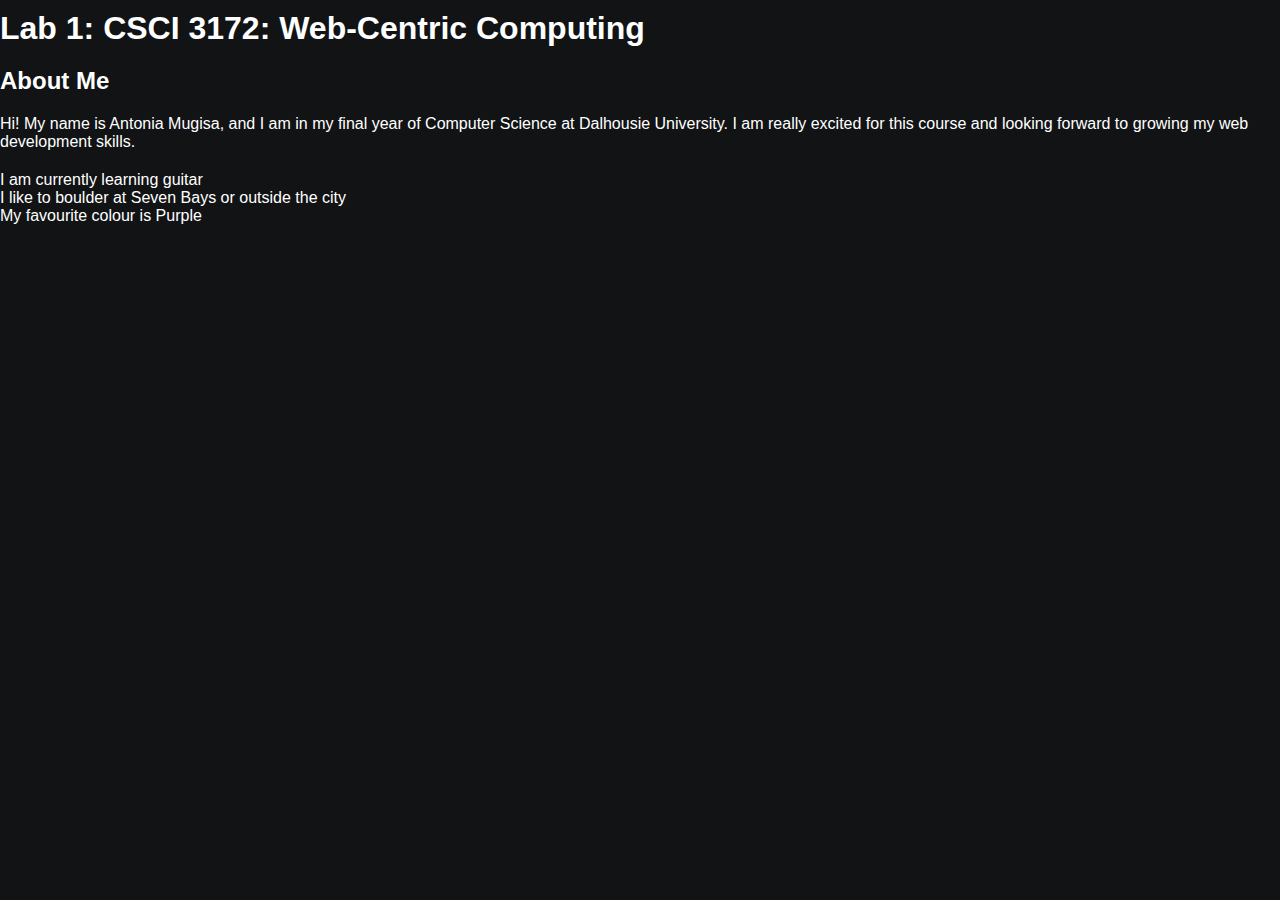
<file: index.html>
<!DOCTYPE html>
<html lang="en">
<head>
    <meta charset="UTF-8">
    <title>Lab 1 of CSCI3171</title>
    <link rel="stylesheet" href="style.css">
</head>
<body>
    <h1>Lab 1: CSCI 3172: Web-Centric Computing</h1>
    <h2> About Me </h2>
    <p>Hi! My name is Antonia Mugisa, and I am in my final year of Computer Science at Dalhousie University.
    I am really excited for this course and looking forward to growing my web development skills. </p>
    <ul>
        <li>I am currently learning guitar</li>
        <li>I like to boulder at Seven Bays or outside the city</li>
        <li>My favourite colour is Purple</li>
    </ul>
</body>
</html>
</file>
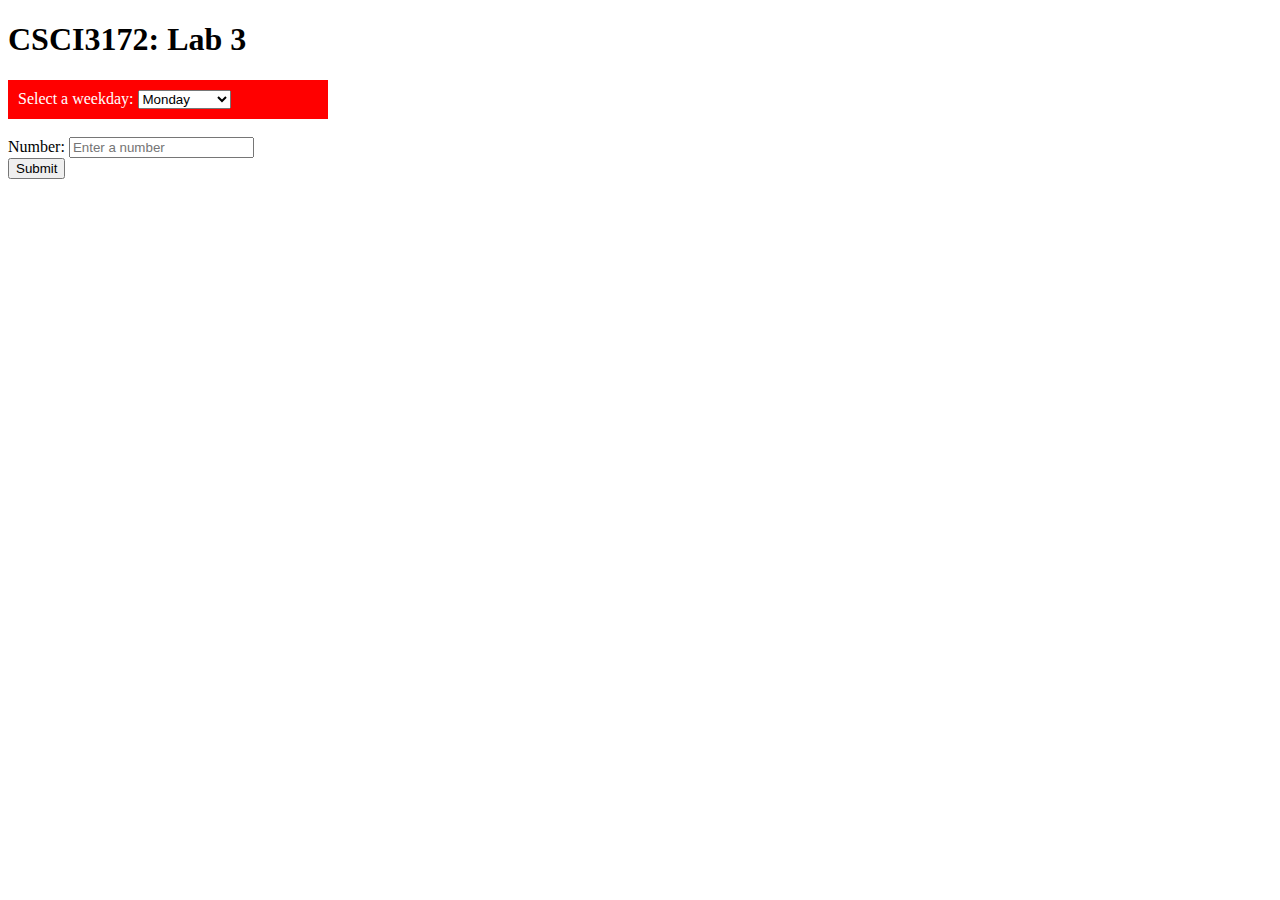
<file: labs/lab3/index.html>
<!doctype html>
<html lang="en">
<head>
    <meta charset="utf-8">
    <title>CSCI 3172 Lab4</title>
    <meta name="description" content="CSCI 3172 Lab 3">
    <meta name="author" content="Antonia Mugisa">
    <meta name="viewport" content="width=device-width, initial-scale= 1.0">
    <!-- <link href="https://cdn.jsdelivr.net/npm/bootstrap@5.0.2/dist/css/bootstrap.min.css" rel="stylesheet" integrity="sha384-EVSTQN3/azprG1Anm3QDgpJLIm9Nao0Yz1ztcQTwFspd3yD65VohhpuuCOmLASjC" crossorigin="anonymous"> -->
</head>
<style>
    div.weekdaySelector{
        background-color:red;
        padding: 10px;
        max-width: 300px;
    }
    .label{
        color: white;
    }


</style>
<body>
<header class="header">
    <h1>CSCI3172: Lab 3</h1>
</header>
<main class = "main">
    <div class = "weekdaySelector">
        <label for="weekday" class = "label">Select a weekday: </label>
        <select name="weekday" id="weekday">
            <option value="monday">Monday</option>
            <option value="tuesday">Tuesday</option>
            <option value="wednesday">Wednesday</option>
            <option value="thursday">Thursday</option>
            <option value="friday">Friday</option>
            <option value="saturday">Saturday</option>
            <option value="sunday">Sunday</option>
        </select>
    </div>
    <br>
    <form method= 'post' class = "form">
        <label for="fName" >Number: </label>
        <input type="number" class="numberInput" id="numberInput" placeholder="Enter a number" name="numberInput">
        <br>
        <button type="submit" class="button" name = "button" id = "button">Submit</button>

    </form>
    <p id = "output"></p>
</main>
<footer>
</footer>
<script src="js/script.js"></script>
</body>
</html>
</file>
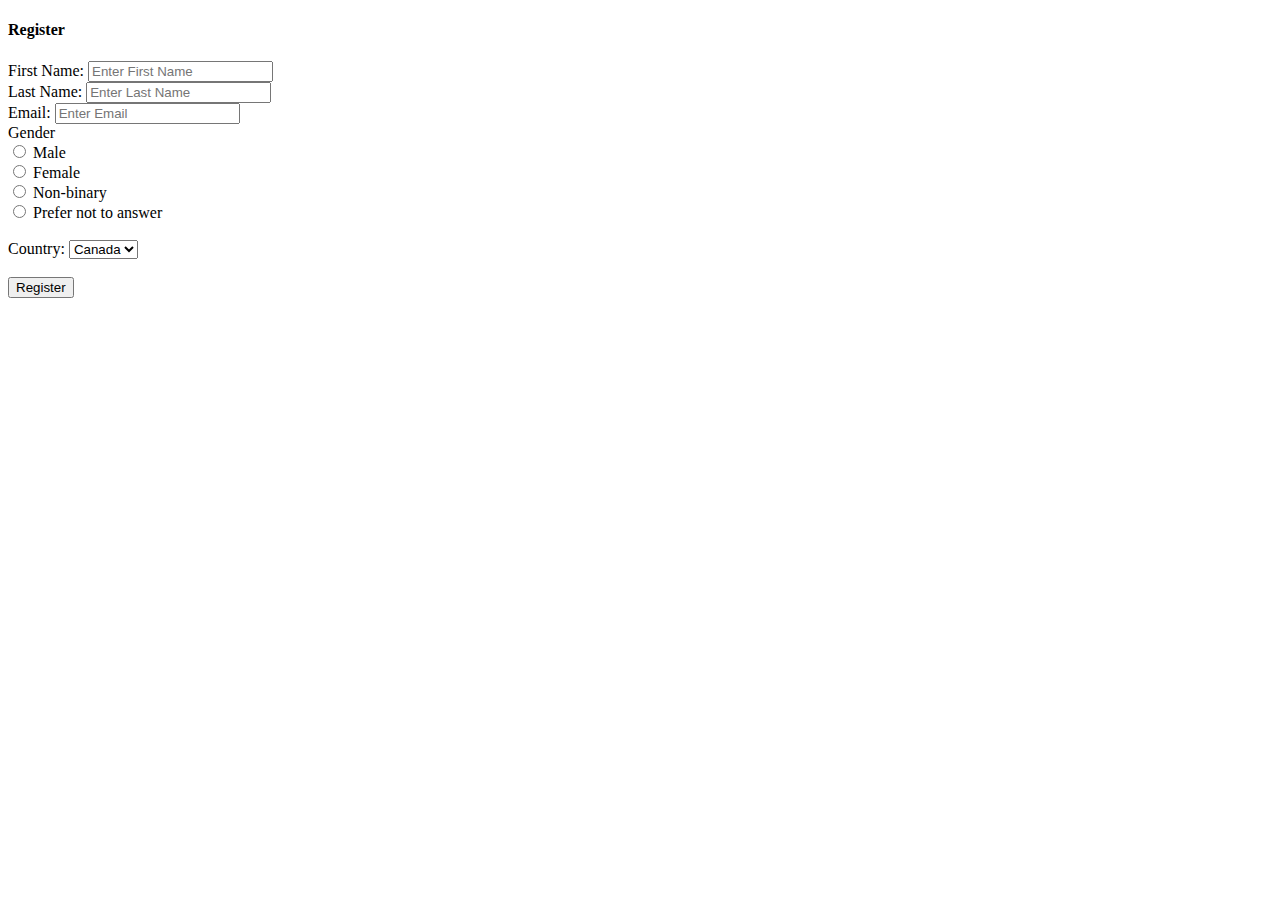
<file: labs/lab4/index.html>
<!doctype html>
<html lang="en">
<head>
    <meta charset="utf-8">
    <title>CSCI 3172 Lab4</title>
    <meta name="description" content="CSCI 3172 Lab 4">
    <meta name="author" content="Antonia Mugisa">
    <meta name="viewport" content="width=device-width, initial-scale= 1.0">
    <link href="https://cdn.jsdelivr.net/npm/bootstrap@5.0.2/dist/css/bootstrap.min.css" rel="stylesheet" integrity="sha384-EVSTQN3/azprG1Anm3QDgpJLIm9Nao0Yz1ztcQTwFspd3yD65VohhpuuCOmLASjC" crossorigin="anonymous">
</head>
<body>
<header class="bg-dark text-white">
</header>
<main class = "bg-light justify-content-center align-content-center">

    <div class = "container">
        <form method= 'post' class = "shadow rounded bg-white">
            <h4 class = "m-3">Register</h4>
            <div class= "m-3">
                <div class = "form-group">
                    <label for="fName" >First Name: </label>
                    <input type="text" class="form-control mb-3" id="fName" placeholder="Enter First Name" name="fName">
                </div>
                <div class = "form-group">
                    <label for="lName">Last Name: </label>
                    <input type="text" class="form-control mb-3" id="lName" placeholder="Enter Last Name" name="lName">
                </div>
                <div class="form-group">
                    <label for="email">Email: </label>
                    <input type="email" class="form-control mb-3" id="email" placeholder="Enter Email" name="email">
                </div>
                <div class = "form-group">
                    <label>Gender</label>
                    <br>
                    <input type="radio" id="male" name="Gender" value="Male">
                    <label for="male">Male</label><br>
                    <input type="radio" id="female" name="Gender" value="Female">
                    <label for="female">Female</label><br>
                    <input type="radio" id="non-binary" name="Gender" value="Non-binary">
                    <label for="non-binary">Non-binary</label><br>
                    <input type="radio" id="prefer-not" name="Gender" value="Prefer not to answer">
                    <label for="prefer-not">Prefer not to answer</label>
                </div>
                <br>
                <div class = "form-group">
                    <label for="country">Country:</label>
                    <select name="country" id="country">
                        <option value="Canada">Canada</option>
                        <option value="US">US</option>
                        <option value="India">India</option>
                        <option value="Other">Other</option>
                    </select>
                </div>
                <br>
                <button type="submit" class="btn btn-primary mb-3" name = "register" id = "register">Register</button>
            </div>

        </form>
        <p id = "fNameData"></p>
        <p id = "lNameData"></p>
        <p id = "emailData"></p>
        <p id = "genderData"></p>
        <p id = "countryData"></p>

    </div>

</main>
<footer>
</footer>
<script src="js/script.js"></script>
</body>
</html>
</file>
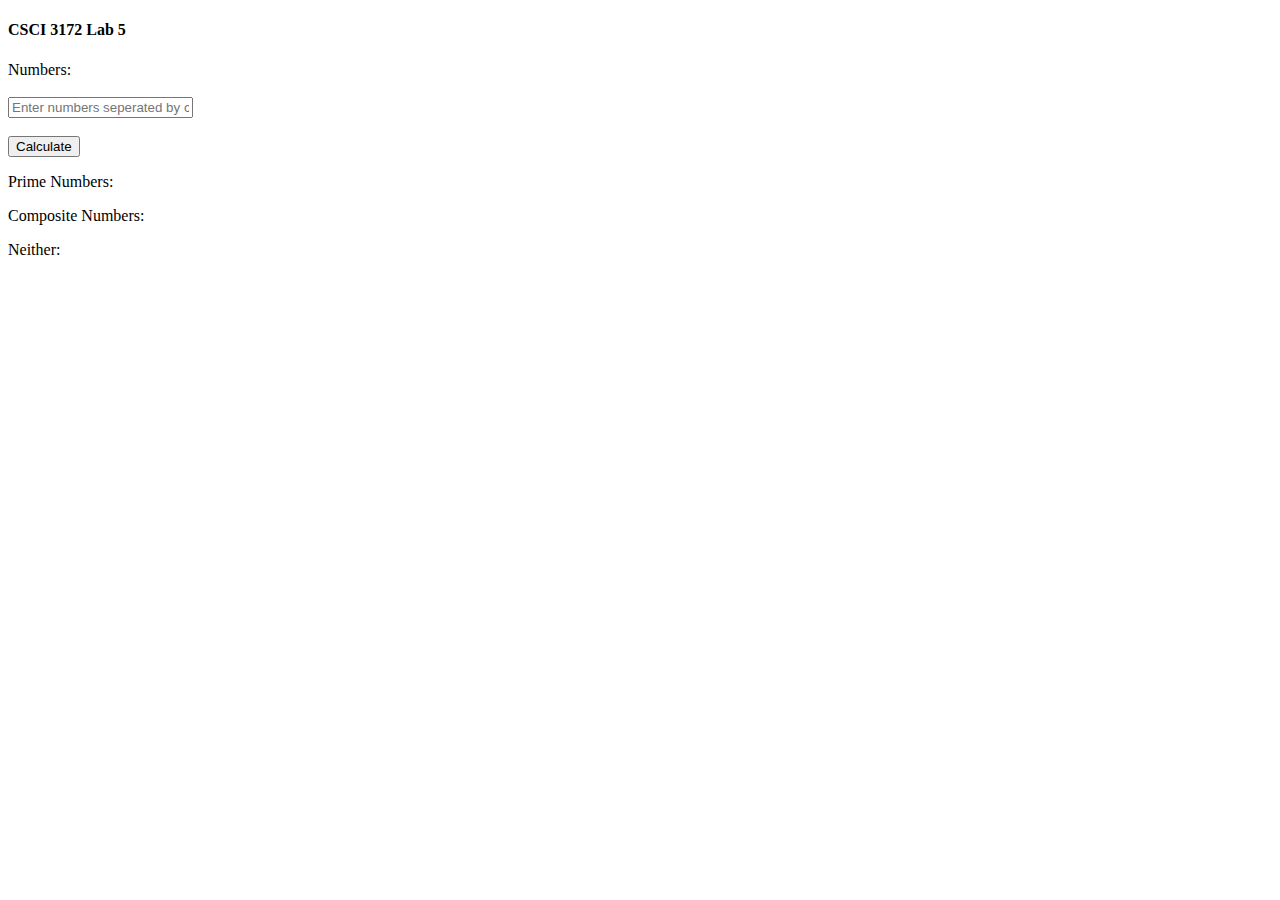
<file: labs/lab5/index.html>
<!doctype html>
<html lang="en">
<head>
    <meta charset="utf-8">
    <title>CSCI 3172 Lab 5</title>
    <meta name="description" content="CSCI 3172 Lab5">
    <meta name="author" content="Antonia Mugisa">
    <meta name="viewport" content="width=device-width, initial-scale= 1.0">
    <link href="https://cdn.jsdelivr.net/npm/bootstrap@5.0.2/dist/css/bootstrap.min.css" rel="stylesheet" integrity="sha384-EVSTQN3/azprG1Anm3QDgpJLIm9Nao0Yz1ztcQTwFspd3yD65VohhpuuCOmLASjC" crossorigin="anonymous">
</head>
<body>
<header class="bg-dark text-white">
</header>
<main class = "justify-content-center align-content-center">

    <div class = "container">
        <form method= 'post' class = "shadow rounded bg-white">
            <h4 class = "m-3">CSCI 3172 Lab 5</h4>
            <div class= "m-3">
                <div class = "form-group">
                    <label for="numbers" >Numbers: </label>
                    <br><br>
                    <input type="text" class="form-control mb-3" id="numbers" placeholder="Enter numbers seperated by comma" name="numbers">
                </div>
                <br>
                <button type="submit" class="btn btn-primary mb-3" name = "calculate" id = "calculate">Calculate</button>
            </div>

        </form>
        <p id = "prime">Prime Numbers: </p>
        <p id = "composite">Composite Numbers: </p>
        <p id = "neither">Neither: </p>

    </div>

</main>
<footer>
</footer>
<script src="js/script.js"></script>
</body>
</html>
</file>
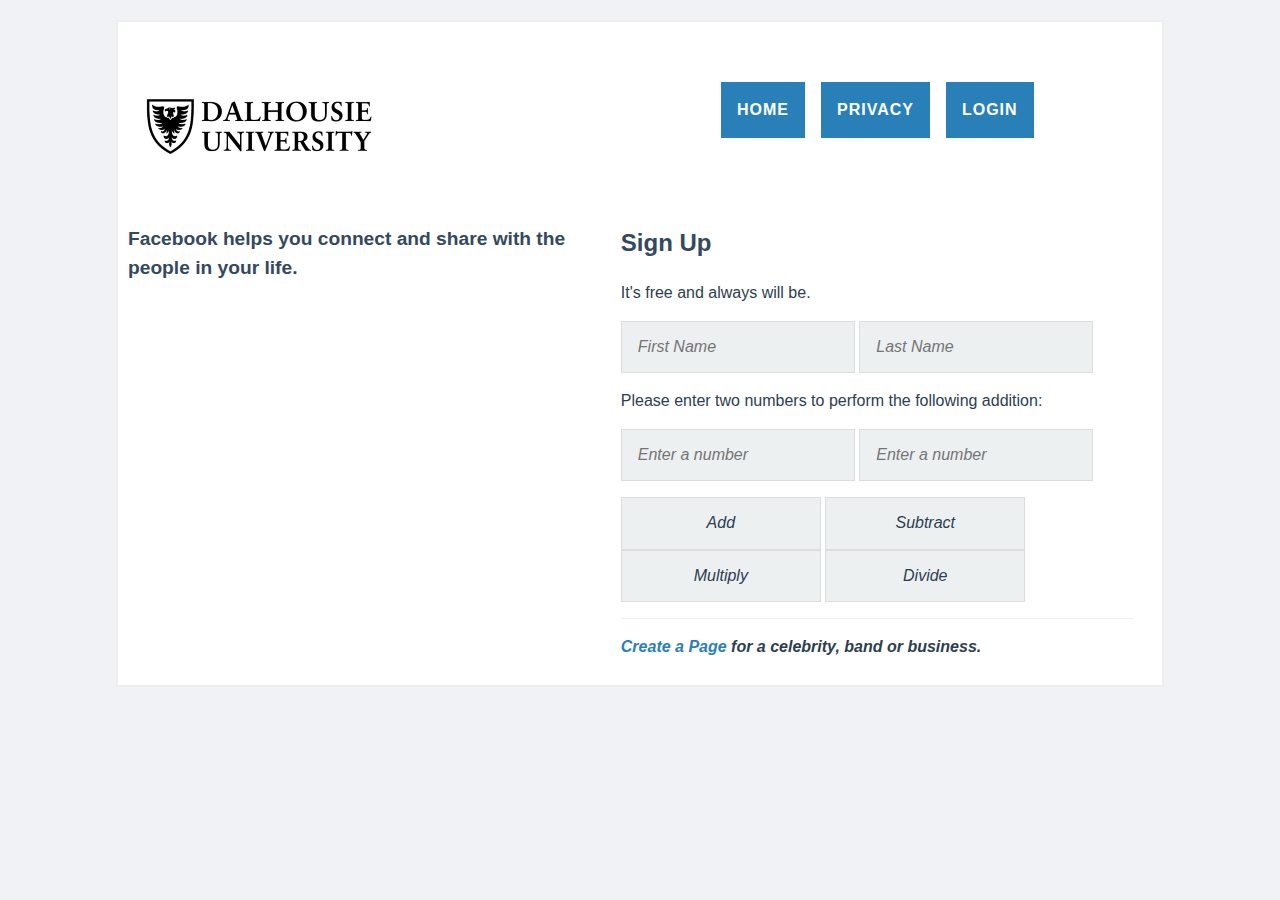
<file: activities/lecture8/L8-Activity/index.html>
<!doctype html>
<html lang="en">
<head>
  <meta charset="utf-8">
  <title>Lecture 8 Activity</title>
  <meta name="description" content="CSCI 3172: Lecture 8">
  <meta name="author" content="Antonia Mugisa">
  <meta name="viewport" content="width=device-width, initial-scale=1">
  <link rel="stylesheet" href="css/normalize.css">
  <link rel="stylesheet" href="css/styles.css">
  <!--[if lt IE 9]>
	  <script src="http://html5shiv.googlecode.com/svn/trunk/html5.js"></script>
  <![endif]-->
</head>
<body>
 <div id="wrapper">
  <header>
	  <h1><a href="#"><img src="images/Dal_Logo.png" alt="Dalhousie University Logo"></a></h1>
	  <nav>
		<ul>
			<li><a href="#">Home</a></li>
			<li><a href="#">Privacy</a></li>
			<li><a href="#">Login</a></li>
		</ul>	  
	  </nav>
  </header>
  <section id="col_1">
	<h2 id="greeting"></h2>
	<h3>Facebook helps you connect and share with the people in your life.</h3>
  </section>
  <section id="col_2">
    <h2>Sign Up</h2>
	<p>It's free and always will be.</p>
    <form action="#" method="post">
		<p>
			<input type="text" placeholder="First Name" name="first_name" id="firstName">				
			<input type="text" placeholder="Last Name" name="last_name" id="lastName">
		</p>
		<p> Please enter two numbers to perform the following addition: </p>
		<p>
			<input type="number" placeholder="Enter a number" name="number1" id="number1">
			<input type="number" placeholder="Enter a number" name="number2" id="number2">
		</p>
		<input type="button" name="submit" value="Add" onclick="calculate('add')">
		<input type="button" name="submit" value="Subtract" onclick="calculate('subtract')">
		<input type="button" name="submit" value="Multiply" onclick="calculate('multiply')">
		<input type="button" name="submit" value="Divide" onclick="calculate('divide')">
  	</form>
  	<hr>
  	<p class="create"><strong><a href="#">Create a Page</a> for a celebrity, band or business.</strong></p>
  </section>
 </div>
 <script src="js/script.js"></script>
</body>
</html>
</file>
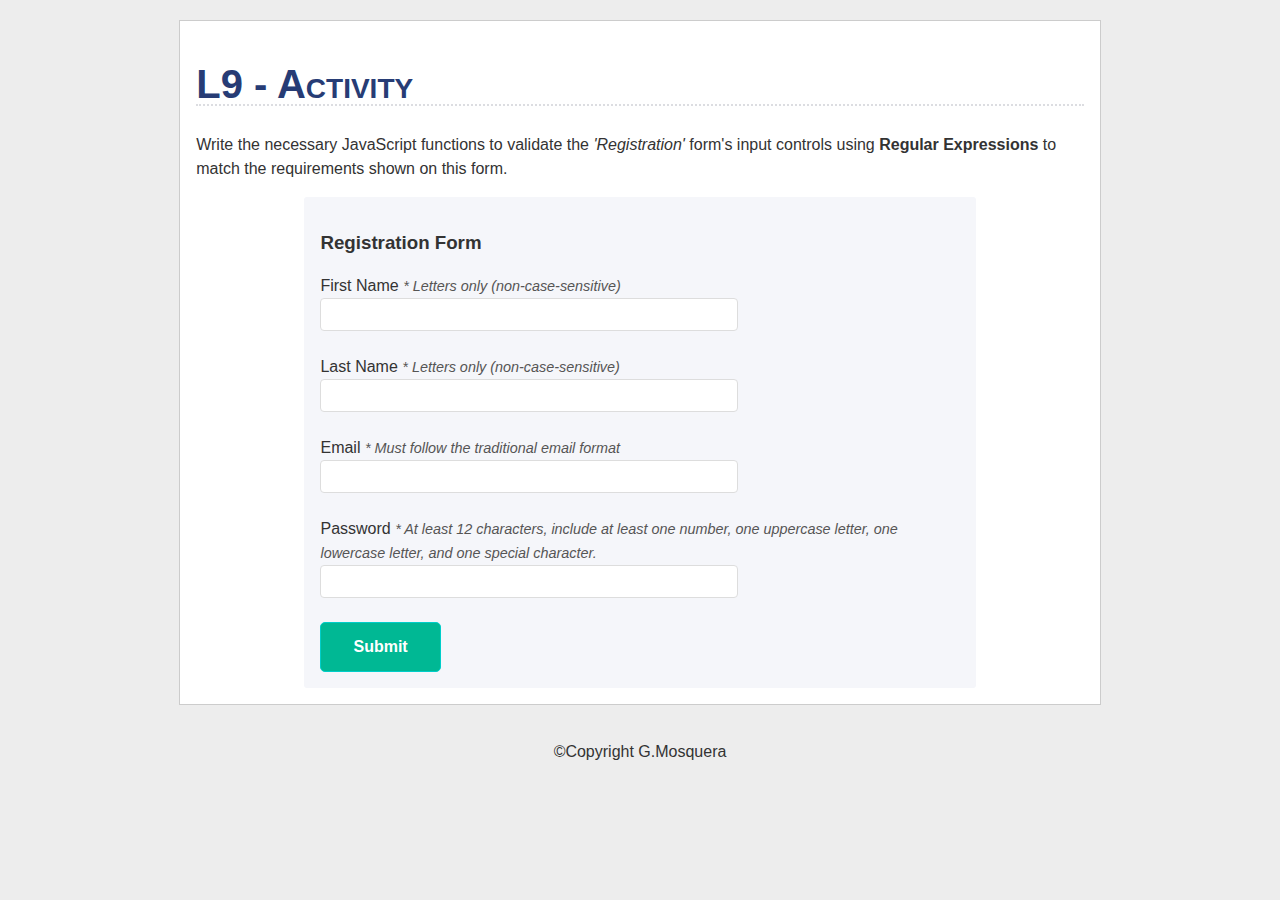
<file: activities/lecture9/L9-Activity/index.html>
<!doctype html>
<html lang="en">

	<head>
		<meta charset="utf-8">
		<title>Lecture 9: RegEx</title>
		<meta name="description" content="Title of Site">
		<meta name="author" content="Author Name">
		<meta name="viewport" content="width=device-width, initial-scale=1">
		<link rel="stylesheet" href="css/style.css">
		<!--[if lt IE 9]>
	  <script src="http://html5shiv.googlecode.com/svn/trunk/html5.js"></script>
  <![endif]-->
	</head>

	<body>
		<div class="page">
			<section id="description">
				<h1>L9 - Activity</h1>
				<p>Write the necessary JavaScript functions to validate the <em>'Registration'</em> form's input controls using <strong>Regular Expressions</strong> to match the requirements shown on this form.</p>
			</section>
			<div class="content">
				<form class="registration" id="register" onsubmit="validate()">
					<h3>Registration Form</h3>
					<label for="firstName">First Name</label>
					<span class="format">* Letters only (non-case-sensitive)</span>
					<br>
					<input type="text" name="firstName" id="firstName">
					<br>
					<label for="lastName">Last Name</label>
					<span class="format">* Letters only (non-case-sensitive)</span>
					<br>
					<input type="text" name="lastName" id="lastName">
					<br>
					<label for="email">Email</label>
					<span class="format">* Must follow the traditional email format</span>
					<br>
					<input type="email" name="email" id="email">
					<br>
					<label for="password">Password</label>
					<span class="format">* At least 12 characters, include at least one number, one uppercase letter, one lowercase letter, and one special character.</span>
					<br>
					<input type="password" name="password" id="password">
					<br>
					<button type="submit">Submit</button>
				</form>
			</div>
		</div>
		<footer>
			<p>&copy;Copyright G.Mosquera</p>
		</footer>
		<script src="js/script.js"></script>
	</body>
</html>
</file>
<file: style.css>
*{
    margin: 0;
    border: 0;
    padding: 0;
    font-family: 'Poppins', sans-serif;
    box-sizing: border-box;
}
html{
    scroll-behavior: smooth;
}
body{
    background: #111315;
    color: #fff;
}
h1{
    margin-top: 10px;
    margin-bottom: 20px;
}
h2{
    margin-bottom: 20px;
}
p{
    margin-bottom: 20px;
}
</file>
<file: activities/lecture8/L8-Activity/css/styles.css>
/* General Stylings for Page */
/* ========================= */
body {
	font-family: 'Helvetica', Arial, sans-serif;
	font-size: 16px;
	line-height: 1.5;
	color: #2c3e50;
	background-color: #f1f2f6;
}

/* Headings */
h1, h2, h3 {
	font-family: Futura, Helvetica, Arial, sans-serif;
	color: #34495e;
}

h1 {
	font-size: 2em;
	float: left;
	width: 45%;
}

h1 a {
	text-decoration: none;
	color: #2980b9;
}

h1 a img {
	border: none; 
}

h2 {
	font-size: 1.5em;
}

h3 {
	font-size: 1.2em;
}

/* Content */
p.why, p.disclaimer {
	font-size: .8em;
	font-style: italic;
}

p.why a, p.disclaimer a {
	text-decoration: none;
	color: #2980b9;
}

p.why {
	float: left;
	margin-left: 1em;
	margin-top: .5em;
}

p.create {
	font-style: italic;
	padding-top: 1em;
	border-top: solid #ecf0f1 thin;
}

p.create a, p.create a:link, p.create a:visited {
	text-decoration: none;
	color: #2980b9;
}
p.create a:hover, p.create a:active {
	border-bottom: solid #2980b9 thin;
}

hr {
	display: none;
}


/* Navigation */
/* ========== */

/* To create a horizontal nav bar, we must float all the nested elements: nav, ul, li */
/* Since we are floating these elements, we also need to provide a width to each */
nav { 
	margin-top: 20px;
	float: left;
	width: 45%;
}

/* We are floating ul to the right because that is where I want the list to line up to */
/* This is also where I need to remove the bullets from each list item, since CSS cascades down, then li will inherit these rules */
nav ul {
	float: right;
	padding: 0;
	margin: 0;
	border: 0;
	list-style-position: inside;
	list-style: none;
}

nav ul li {
	float: left;
	margin-right: 1em;
}

/* Any styling to make your links look like buttons always go on the anchor tag itself */
/* If you notice, all the previous selectors just have rules that affect its box model properties */
nav ul li a, nav ul li a:link, nav ul li a:visited {
	float: left;
	display: block;
	padding: 1em;
	background: #2980b9;
	color: #fff;
	font-weight: bold;
	text-decoration: none;
	letter-spacing: 1px;
	text-transform: uppercase;
}

nav ul li a:hover, nav ul li a:active {
	background: #3498db;
	color: #ecf0f1;
}


/* Form Stylings */
/* ============= */
input {
	padding: 1em;
	font-family: Arial, sans-serif;
	font-style: italic;
	width: 200px;
	border: solid #ddd thin;
	color: #2c3e50;
	background: #ecf0f1;
}

input:focus {
	background: #fff;
}

input.email {
	width: 438px;
}
p.radio {
	width: 55%;
	margin-top: 4em;
	padding-left: 0;
	clear: both;
}
p.radio input {
	width: auto;
	margin-left: 2em;
	margin-right: 1em;
	border: solid #ddd thin;
}
p.radio input.first-radio {
	margin-left: 0;
}

select {
	width: 5em;
	height: 2em;
	float: left;
	border: solid #ddd thin;
}

select.birthdate {
	margin-right: .5em;
}

input[type="submit"] {
	background: #16a085;
	color: #fff;
	font-weight: bold;
	font-size: 1.2em;
	text-transform: capitalize;
}


/* 2-Column Layout */
/* =============== */

/* Main Wrapper */
#wrapper {
	padding: 10px;
	width: 1024px;
	margin: 20px auto;
	background: #fff;
	border: solid #eee 2px;
}

/* Header Section */
header {
	width: 100%;
	float: left;
	padding-top: 30px;
}

header:after {
	content: "";
	display: table;
	clear: both;
}

/* Main Content Section */
#col_1 {
	width: 45%;
	float: left;
	margin-right: 2em;

}

#col_2 {
	width: 50%;
	float: left;
}

/* We're clearing the float here instead of on line 202 because we need to clear the float after col_1 and col_2 have been floated */
/* if we cleared it on line 202 then our columns would never be floated */
#wrapper:after {
	content: "";
	display: table;
	clear: both;
}
</file>
<file: activities/lecture9/L9-Activity/css/style.css>
/* General Styles for a default screen size */

/* ======================================== */

body {
    width: 90%;
    color: #333;
    font: normal 16px/150% Arial, Helvetica, sans-serif;
    background-color: #ededed;
    margin: 20px auto 0 auto;
}

.page {
    width: 80%;
    margin: 0 auto;
    background: #fff;
    padding: 1em;
    box-sizing: border-box;
    border: #ccc solid 1px;
}

.page p {
    color: #333;
    font-family: Helvetica, Arial, sans-serif;
    font-size: 1em;
}

h1, h2 {
    color: #273c75;
    font: bold 2.5em/1em Futura, sans-serif;
    font-variant: small-caps;
    border-bottom: 2px #dcdde1 dotted;
}

h2 {
    font-size: 2em;
}

.format {
    font-style: italic;
    color: #555;
    font-size: 0.9em;
}

.content {
    width: 90%;
    margin: 0 auto;
}

.content label {
    font-family: 'Helvetica Neue', Helvetica, Arial, sans-serif;
}

.registration {
    width: 80%;
    margin: 0 auto;
    background-color: #f5f6fa;
    padding: 1em;
    position: relative;
    border-radius: 3px;
}

.registration input {
    width: 30em;
    display: block;
    border: 1px solid #ddd;
    padding: .6em;
    border-radius: 4px;
}

.registration input.active {
	/* write your CSS code to alter the border 
	and background color of the input control */
    border-color: #0984e3;
    background-color: #74b9ff;
    color: #333333;
    font-weight: bold;
}

.registration button {
    border-radius: 5px;
    background-color: #00b894;
    border: 1px solid #00cec9;
    color: white;
    font-weight: bold;
    padding: 15px 32px;
    text-align: center;
    text-decoration: none;
    display: inline-block;
    font-size: 1em;
}

footer {
    margin-top: 0.2em;
    padding: 1em;
    text-align: center;
}
</file>
